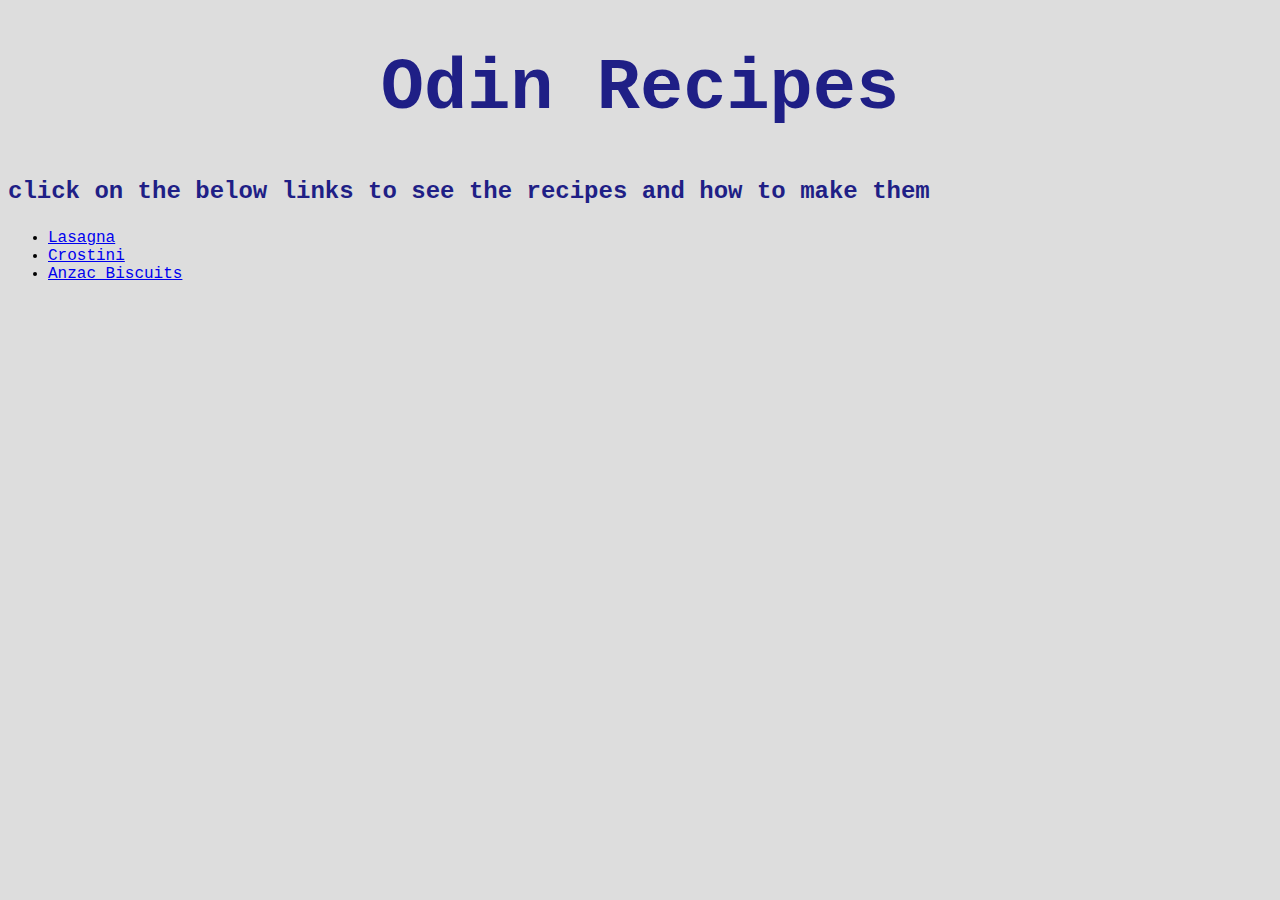
<file: index.html>
<!DOCTYPE html>
<html lang="en">
<head>
    <meta charset="UTF-8">
    <meta http-equiv="X-UA-Compatible" content="IE=edge">
    <meta name="viewport" content="width=, initial-scale=1.0">
    <link rel="stylesheet" href="style.css">
    <title>Odin Recipes</title>
</head>
<body>
    <h1>Odin Recipes</h1>
    <h3>click on the below links to see the recipes and how to make them</h3>
    <ul>
    <li>
        <a href="/recipes/lasagna.html">Lasagna</a></li>
    <li>
        <a href="/recipes/crostini.html">Crostini</a></li>
    <li>
        <a href="/recipes/anzac_biscuits.html">Anzac Biscuits</a></li>
</ul>
</body>
</html>
</file>
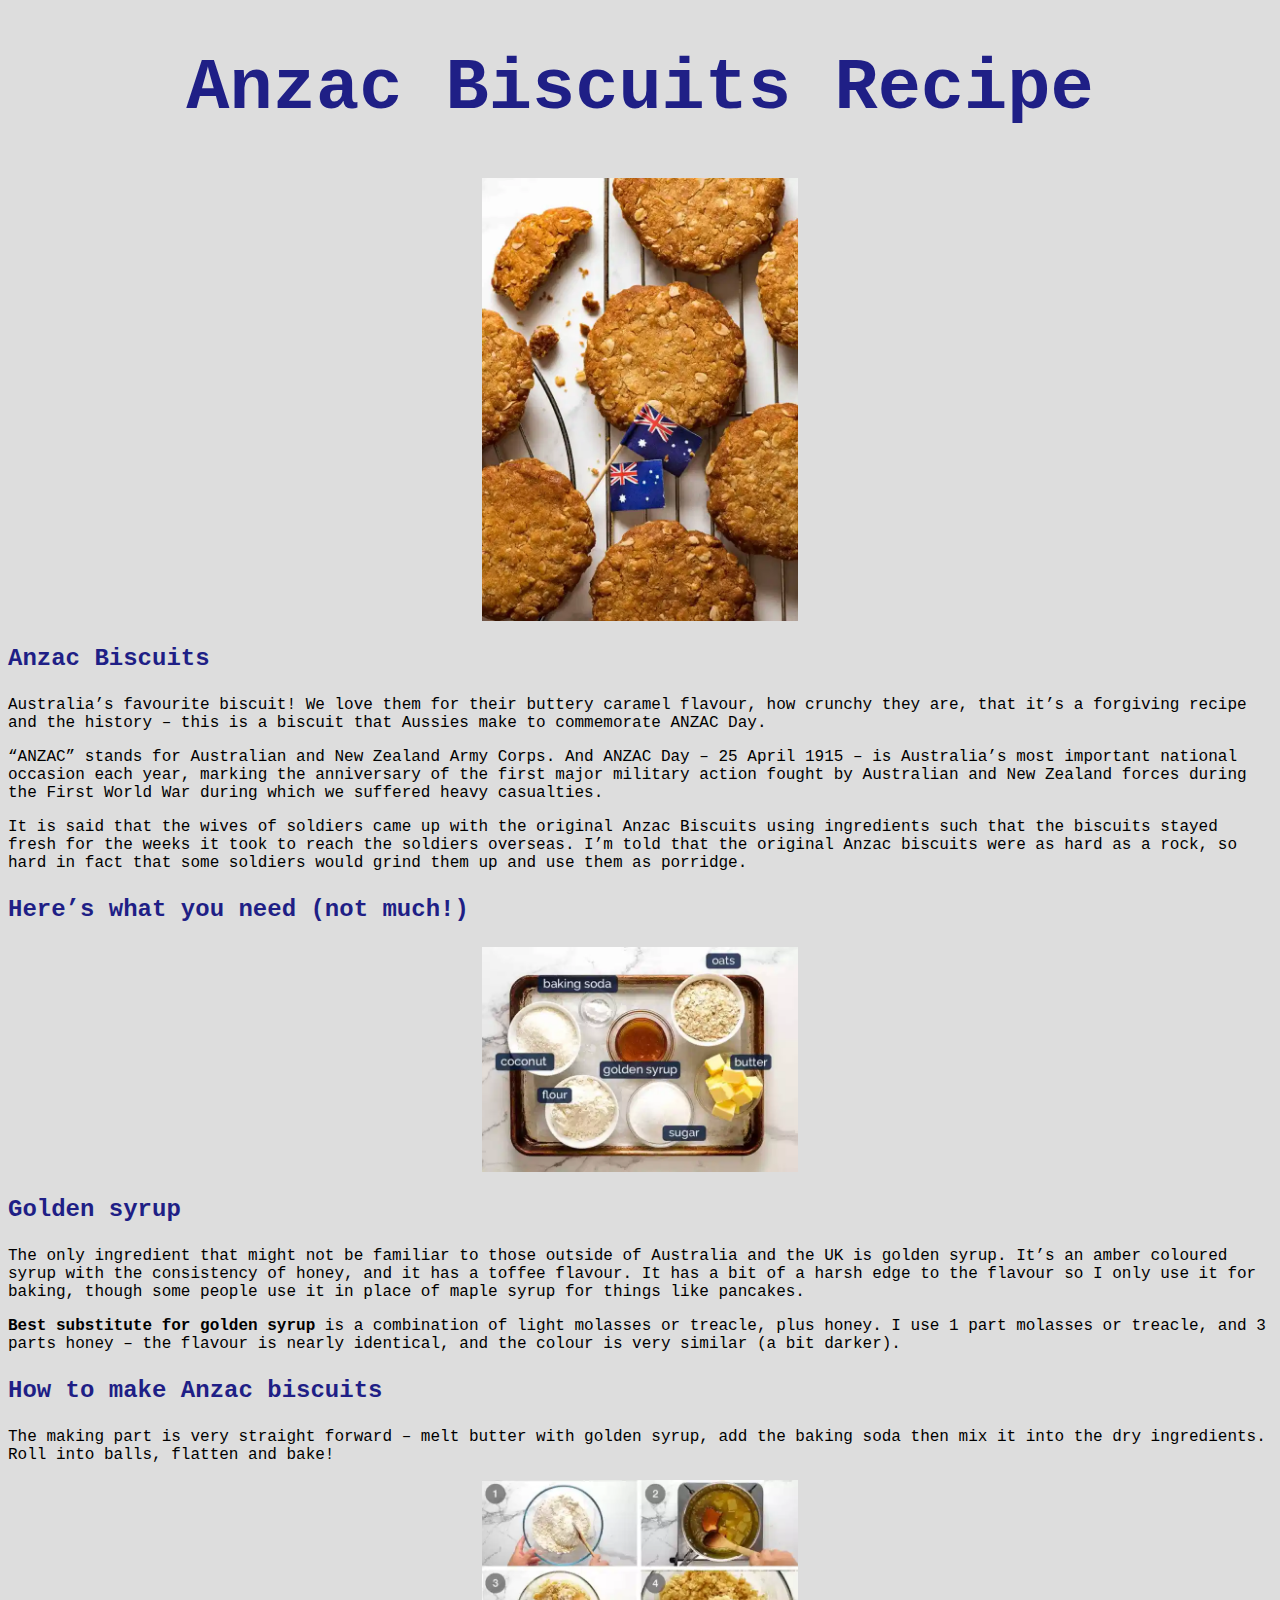
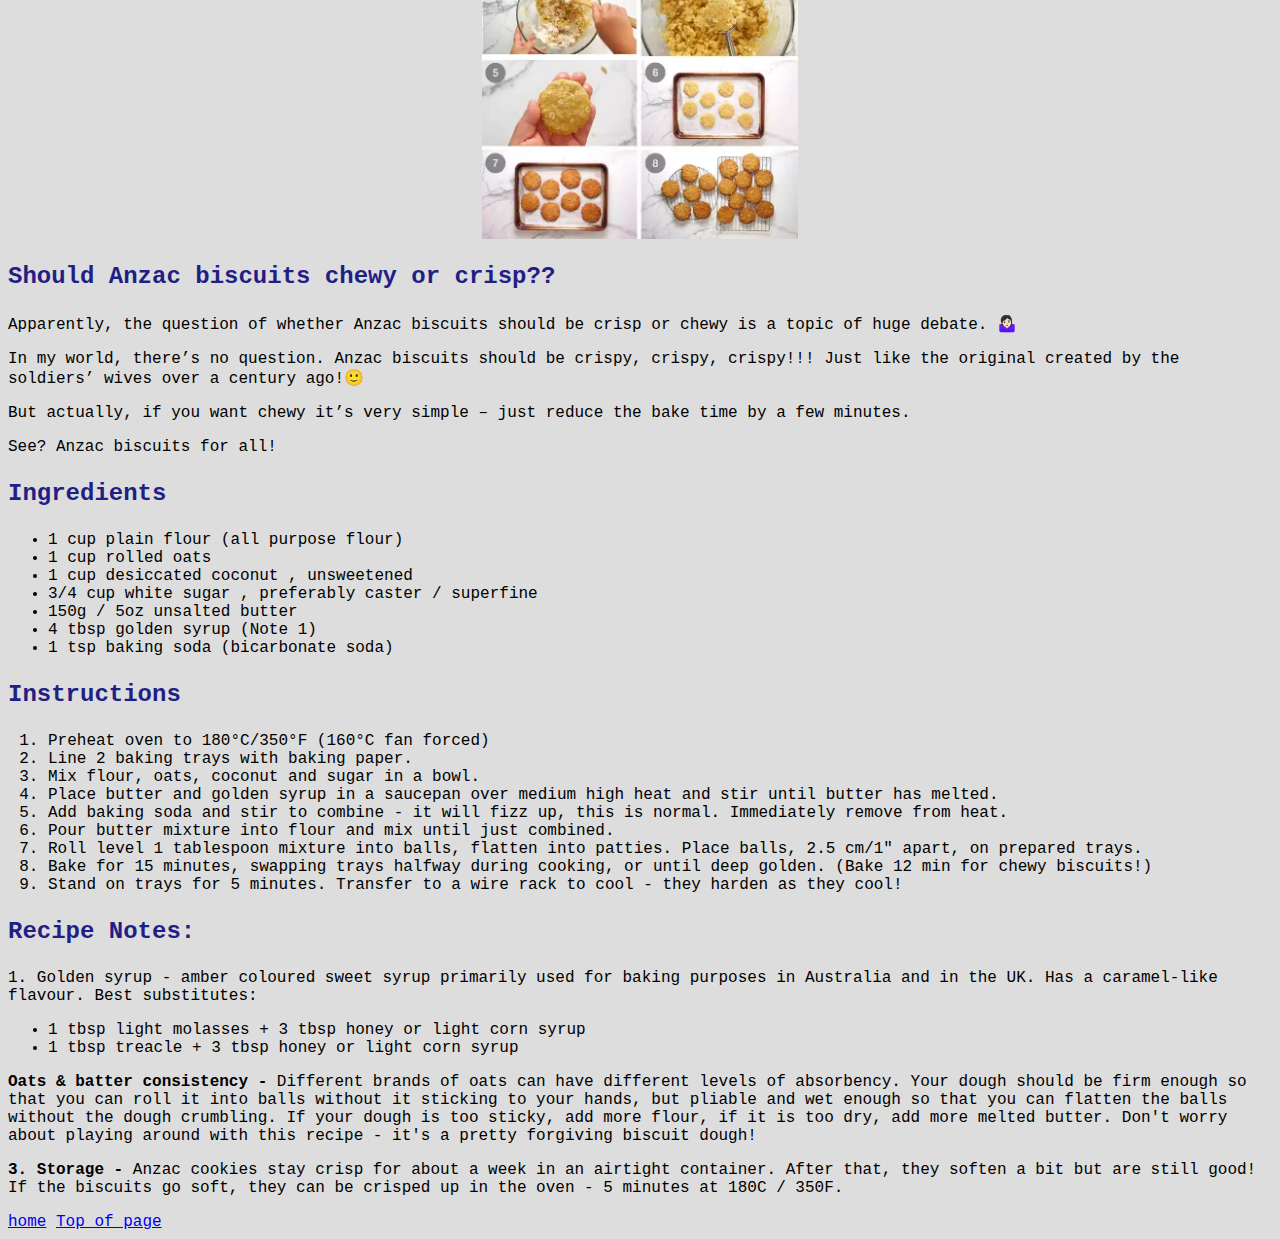
<file: recipes/anzac_biscuits.html>
<!DOCTYPE html>
<html lang="en">
<head>
    <meta charset="UTF-8">
    <meta http-equiv="X-UA-Compatible" content="IE=edge">
    <meta name="viewport" content="width=device-width, initial-scale=1.0">
    <link rel="stylesheet" href="/style.css">
    <title>Anzac Biscuits</title>
</head>
<body>
    <h1>Anzac Biscuits Recipe</h1>
    <img src="/images/Anzac-Biscuits.webp" alt="Anzac Biscuits">
    <h3>Anzac Biscuits</h3>
    <p>Australia’s favourite biscuit! We love them for their buttery caramel flavour, how crunchy they are, that it’s a forgiving recipe and the history – this is a biscuit that Aussies make to commemorate ANZAC Day.</p>
    <p>“ANZAC” stands for Australian and New Zealand Army Corps. And ANZAC Day – 25 April 1915 – is Australia’s most important national occasion each year, marking the anniversary of the first major military action fought by Australian and New Zealand forces during the First World War during which we suffered heavy casualties.</p>
    <p>It is said that the wives of soldiers came up with the original Anzac Biscuits using ingredients such that the biscuits stayed fresh for the weeks it took to reach the soldiers overseas. I’m told that the original Anzac biscuits were as hard as a rock, so hard in fact that some soldiers would grind them up and use them as porridge.</p>
    <h3>Here’s what you need (not much!)</h3>
    <img src="/images/Ingredients-in-Anzac-biscuits.webp" alt="anzac biscuits ingredients">
    <h3>Golden syrup</h3>
    <p>The only ingredient that might not be familiar to those outside of Australia and the UK is golden syrup. It’s an amber coloured syrup with the consistency of honey, and it has a toffee flavour. It has a bit of a harsh edge to the flavour so I only use it for baking, though some people use it in place of maple syrup for things like pancakes.</p>
    <p><strong>Best substitute for golden syrup</strong> is a combination of light molasses or treacle, plus honey. I use 1 part molasses or treacle, and 3 parts honey – the flavour is nearly identical, and the colour is very similar (a bit darker).</p>
    <h3>How to make Anzac biscuits</h3>
    <p>The making part is very straight forward – melt butter with golden syrup, add the baking soda then mix it into the dry ingredients. Roll into balls, flatten and bake!</p>
    <img src="/images/How-to-make-Anzac-Biscuits-recipe.webp" alt="Hiw to make anzac biscuits">
    <h3>Should Anzac biscuits chewy or crisp??</h3>
    <p>Apparently, the question of whether Anzac biscuits should be crisp or chewy is a topic of huge debate. 🤷🏻‍♀️</p>
    <p>In my world, there’s no question. Anzac biscuits should be crispy, crispy, crispy!!! Just like the original created by the soldiers’ wives over a century ago!🙂</p>
    <p>But actually, if you want chewy it’s very simple – just reduce the bake time by a few minutes.</p>
    <p>See? Anzac biscuits for all!</p>
    <h3>Ingredients</h3>
    <ul>
        <li>1 cup plain flour (all purpose flour)</li>
        <li>1 cup rolled oats</li>
        <li>1 cup desiccated coconut , unsweetened</li>
        <li>3/4 cup white sugar , preferably caster / superfine</li>
        <li>150g / 5oz unsalted butter</li>
        <li>4 tbsp golden syrup (Note 1)</li>
        <li>1 tsp baking soda (bicarbonate soda)</li>
    </ul>
    <h3>Instructions</h3>
    <ol>
        <li>Preheat oven to 180°C/350°F (160°C fan forced)</li>
        <li>Line 2 baking trays with baking paper.</li>
        <li>Mix flour, oats, coconut and sugar in a bowl.  </li>
        <li>Place butter and golden syrup in a saucepan over medium high heat and stir until butter has melted.</li>
        <li>Add baking soda and stir to combine - it will fizz up, this is normal. Immediately remove from heat.</li>
        <li>Pour butter mixture into flour and mix until just combined.</li>
        <li>Roll level 1 tablespoon mixture into balls, flatten into patties. Place balls, 2.5 cm/1" apart, on prepared trays.</li>
        <li>Bake for 15 minutes, swapping trays halfway during cooking, or until deep golden. (Bake 12 min for chewy biscuits!)</li>
        <li>Stand on trays for 5 minutes. Transfer to a wire rack to cool - they harden as they cool!</li>
    </ol>
<h3>Recipe Notes:</h3>
<p>1. Golden syrup - amber coloured sweet syrup primarily used for baking purposes in Australia and in the UK. Has a caramel-like flavour. Best substitutes:</p>
<ul>
    <li>1 tbsp light molasses + 3 tbsp honey or light corn syrup</li>
    <li>1 tbsp treacle + 3 tbsp honey or light corn syrup</li>
</ul>
<p><strong>Oats & batter consistency -</strong> Different brands of oats can have different levels of absorbency. Your dough should be firm enough so that you can roll it into balls without it sticking to your hands, but pliable and wet enough so that you can flatten the balls without the dough crumbling. If your dough is too sticky, add more flour, if it is too dry, add more melted butter. Don't worry about playing around with this recipe - it's a pretty forgiving biscuit dough!</p>
<p><strong>3. Storage -</strong> Anzac cookies stay crisp for about a week in an airtight container. After that, they soften a bit but are still good! If the biscuits go soft, they can be crisped up in the oven - 5 minutes at 180C / 350F.</p>





<a href="../index.html">home</a>
<a href="#top">Top of page</a>
</body>
</html>
</file>
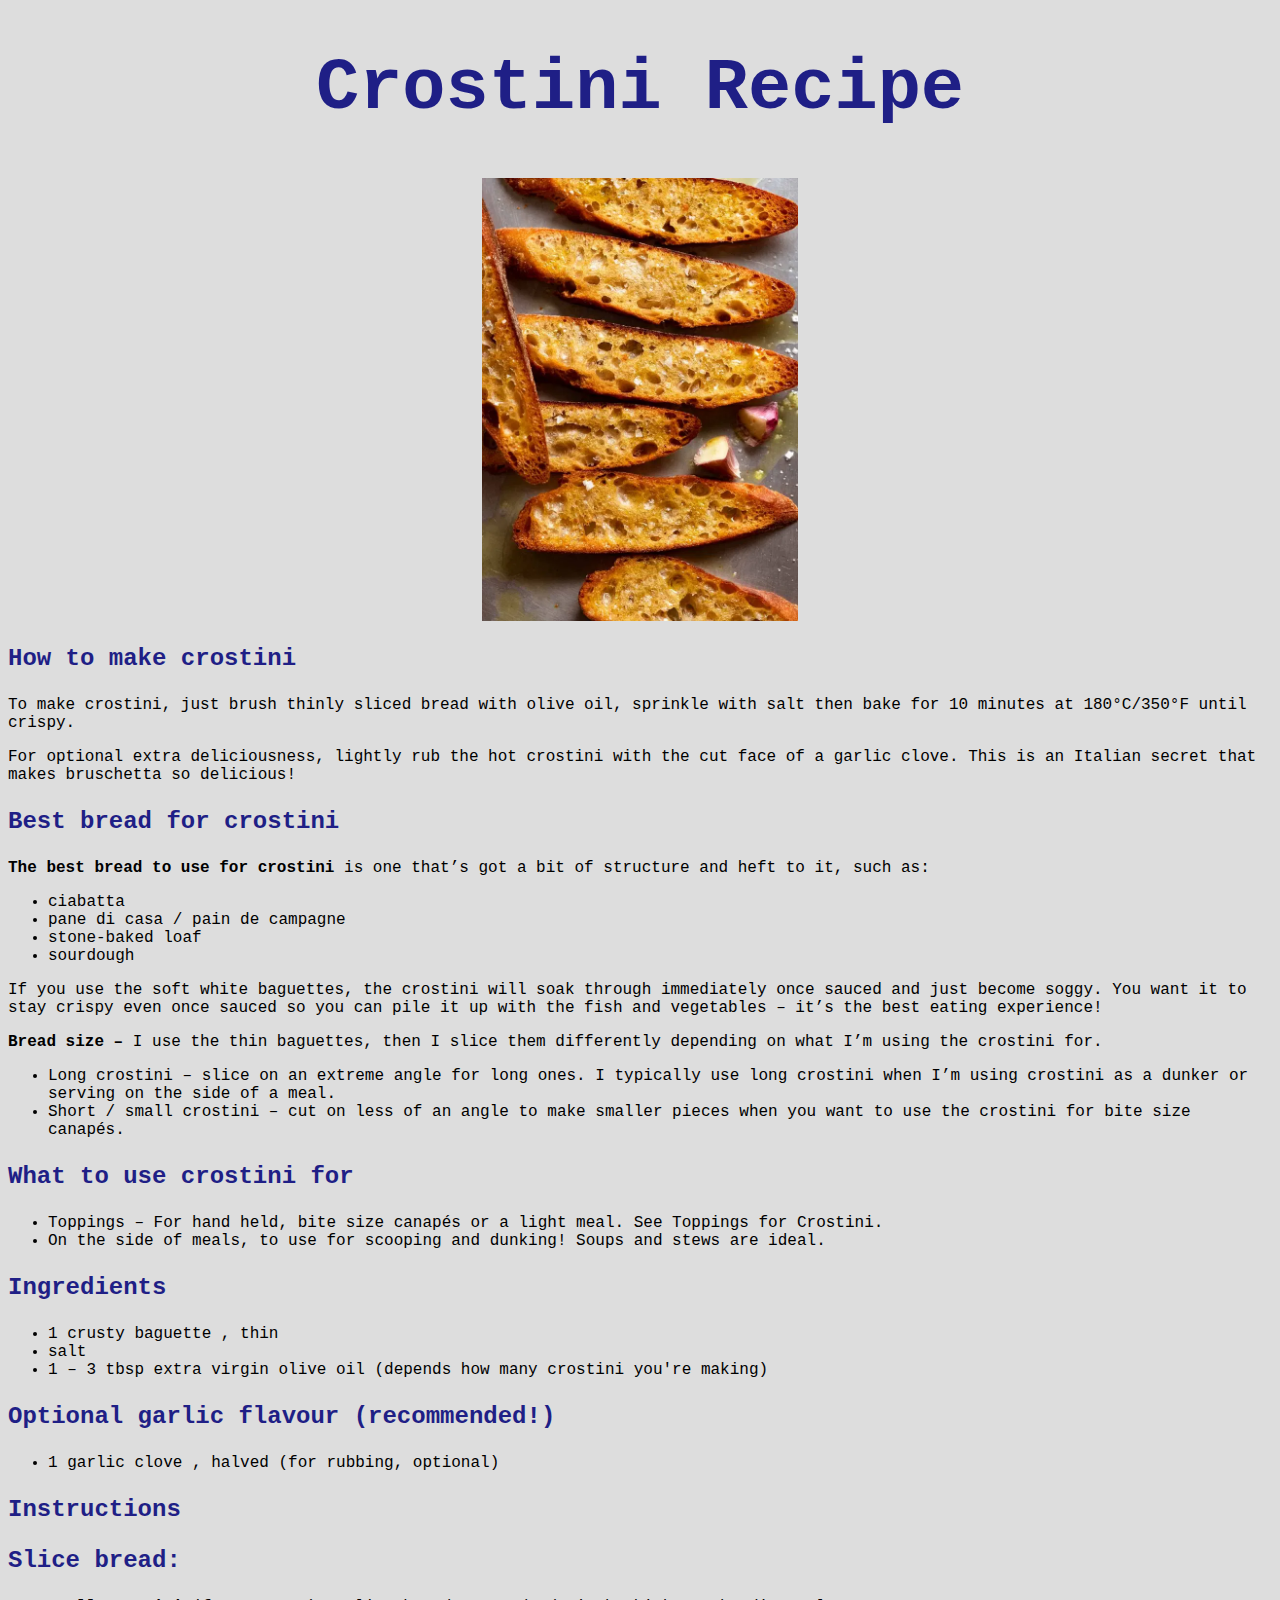
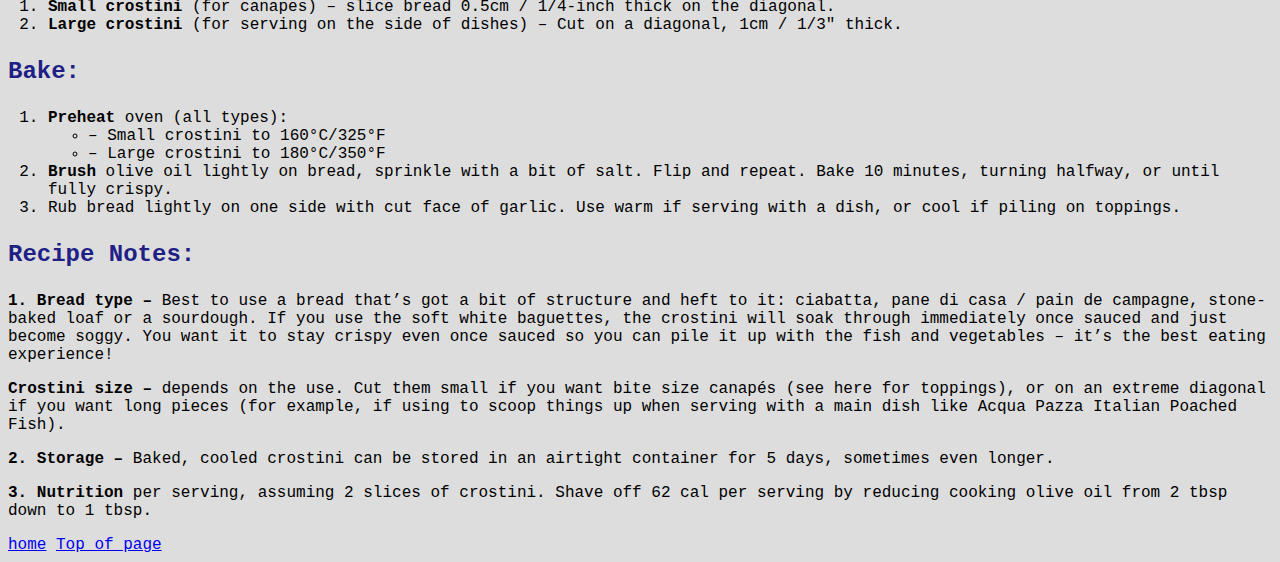
<file: recipes/crostini.html>
<!DOCTYPE html>
<html lang="en">
<head>
    <meta charset="UTF-8">
    <meta http-equiv="X-UA-Compatible" content="IE=edge">
    <meta name="viewport" content="width=device-width, initial-scale=1.0">
    <link rel="stylesheet" href="/style.css">
    <title>Crostini</title>
</head>
<body>
   <h1>Crostini Recipe</h1>
   <img src="/images/Crostini.webp" alt="Crostini">
   <h3>How to make crostini</h3>
   <p>To make crostini, just brush thinly sliced bread with olive oil, sprinkle with salt then bake for 10 minutes at 180°C/350°F until crispy. </p>
   <p>For optional extra deliciousness, lightly rub the hot crostini with the cut face of a garlic clove. This is an Italian secret that makes bruschetta so delicious! </p>
   <h3>Best bread for crostini</h3>
   <p><strong>The best bread to use for crostini</strong> is one that’s got a bit of structure and heft to it, such as:</p>
   <ul>
       <li>ciabatta</li>
       <li>pane di casa / pain de campagne</li>
       <li>stone-baked loaf</li>
       <li>sourdough</li>
   </ul>
   <p>If you use the soft white baguettes, the crostini will soak through immediately once sauced and just become soggy. You want it to stay crispy even once sauced so you can pile it up with the fish and vegetables – it’s the best eating experience!</p>
   <p><strong>Bread size –</strong> I use the thin baguettes, then I slice them differently depending on what I’m using the crostini for.</p>
   <ul>
       <li>Long crostini – slice on an extreme angle for long ones. I typically use long crostini when I’m using crostini as a dunker or serving on the side of a meal.</li>
       <li>Short / small crostini – cut on less of an angle to make smaller pieces when you want to use the crostini for bite size canapés.</li>
   </ul>
   <h3>What to use crostini for</h3>
   <ul>
       <li>Toppings – For hand held, bite size canapés or a light meal. See Toppings for Crostini.</li>
       <li>On the side of meals, to use for scooping and dunking! Soups and stews are ideal.</li>
   </ul>
   <h3>Ingredients</h3>
   <ul>
       <li>1 crusty baguette , thin</li>
       <li>salt</li>
       <li>1 – 3 tbsp extra virgin olive oil (depends how many crostini you're making)</li>
   </ul>
   <h3>Optional garlic flavour (recommended!)</h3>
   <ul>
       <li>1 garlic clove , halved (for rubbing, optional)</li>
   </ul>
   <h3>Instructions</h3>
   <h3>Slice bread:</h3>
   <ol>
       <li><strong>Small crostini</strong> (for canapes) – slice bread 0.5cm / 1/4-inch thick on the diagonal.</li>
       <li><strong>Large crostini</strong> (for serving on the side of dishes) – Cut on a diagonal, 1cm / 1/3" thick.</li>
   </ol>
   <h3>Bake:</h3>
   <ol>
       <li><strong>Preheat</strong> oven (all types): <ul><li>– Small crostini to 160°C/325°F</li>
       <li>– Large crostini to 180°C/350°F</li></ul></li>
       <li><strong>Brush</strong> olive oil lightly on bread, sprinkle with a bit of salt. Flip and repeat. Bake 10 minutes, turning halfway, or until fully crispy.</li>
       <li>Rub bread lightly on one side with cut face of garlic. Use warm if serving with a dish, or cool if piling on toppings.</li>
   </ol>
   <h3>Recipe Notes:</h3>
   <p><strong>1. Bread type –</strong> Best to use a bread that’s got a bit of structure and heft to it: ciabatta, pane di casa / pain de campagne, stone-baked loaf or a sourdough. If you use the soft white baguettes, the crostini will soak through immediately once sauced and just become soggy. You want it to stay crispy even once sauced so you can pile it up with the fish and vegetables – it’s the best eating experience!</p>
   <p><strong>Crostini size –</strong> depends on the use. Cut them small if you want bite size canapés (see here for toppings), or on an extreme diagonal if you want long pieces (for example, if using to scoop things up when serving with a main dish like Acqua Pazza Italian Poached Fish).</p>
   <p><strong>2. Storage –</strong> Baked, cooled crostini can be stored in an airtight container for 5 days, sometimes even longer.</p>
   <p><strong>3. Nutrition</strong> per serving, assuming 2 slices of crostini. Shave off 62 cal per serving by reducing cooking olive oil from 2 tbsp down to 1 tbsp.</p>


<a href="../index.html">home</a>
<a href="#top">Top of page</a>
</body>
</html>
</file>
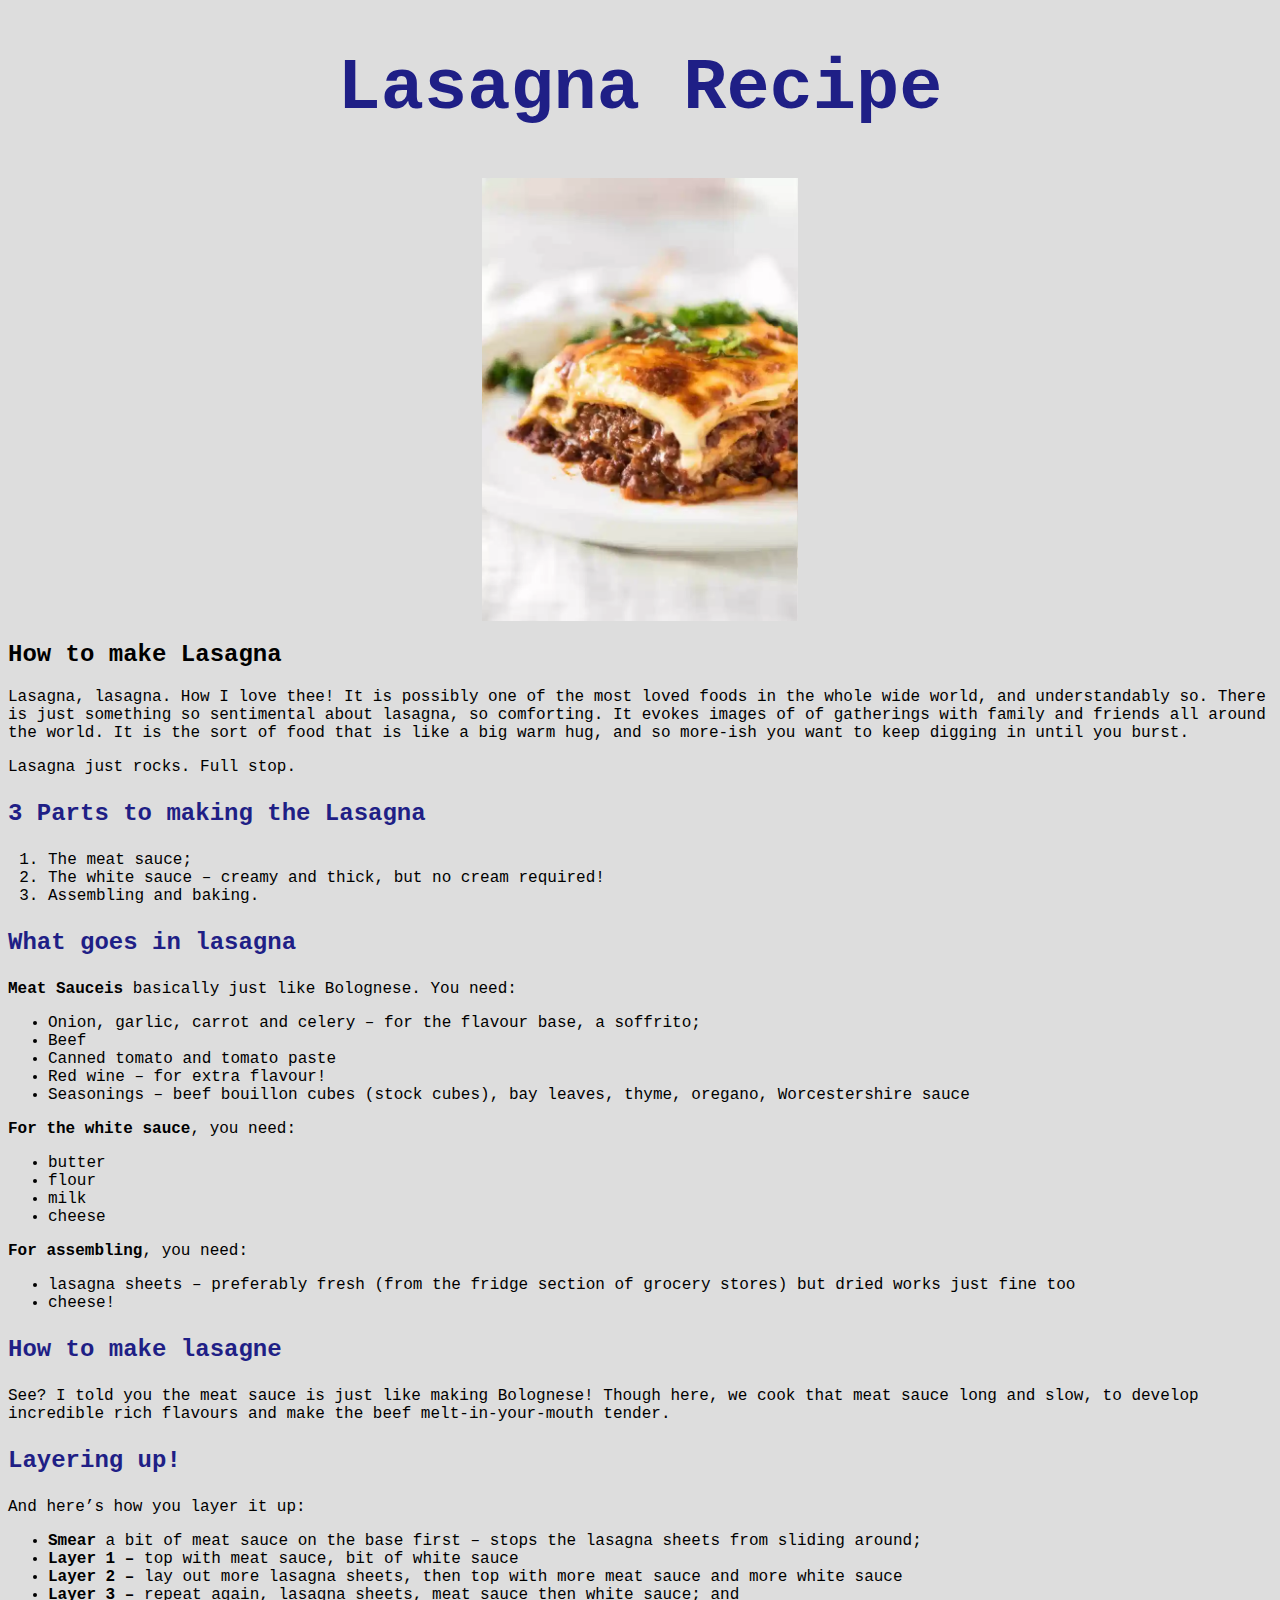
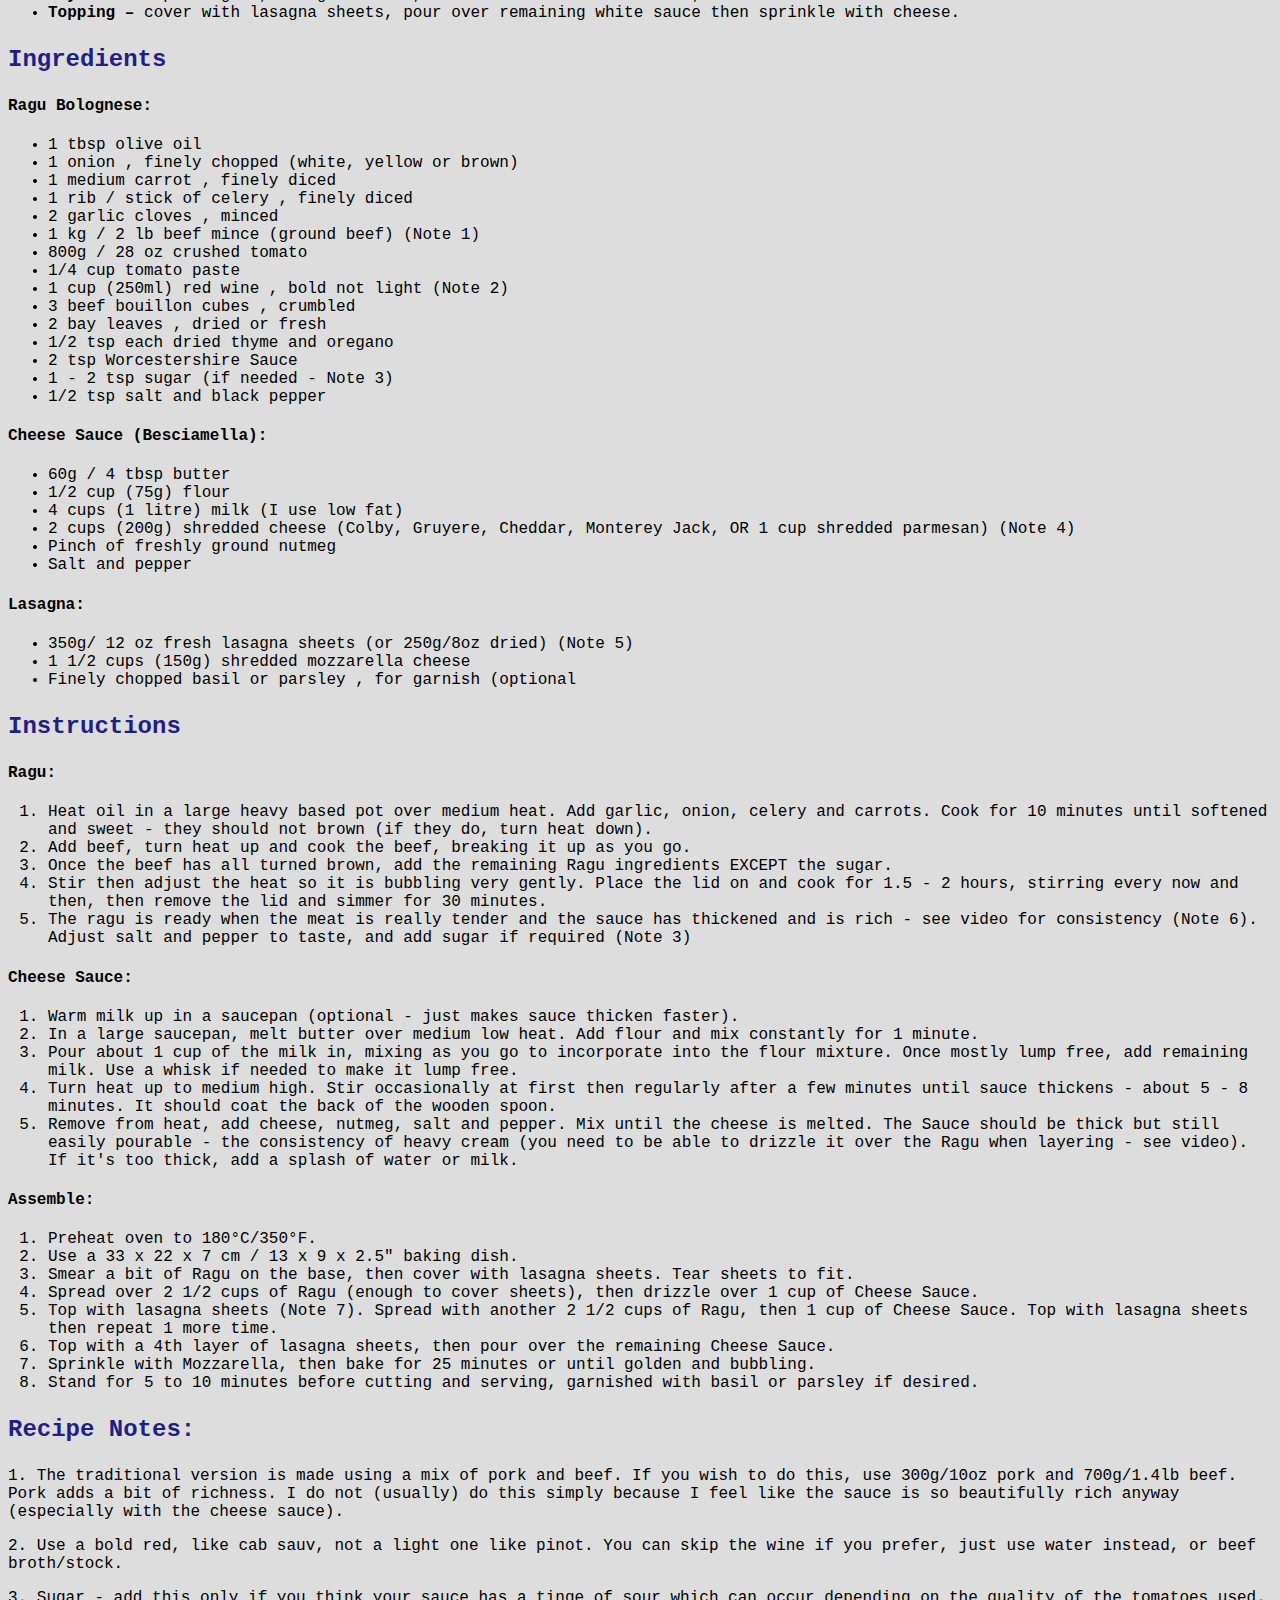
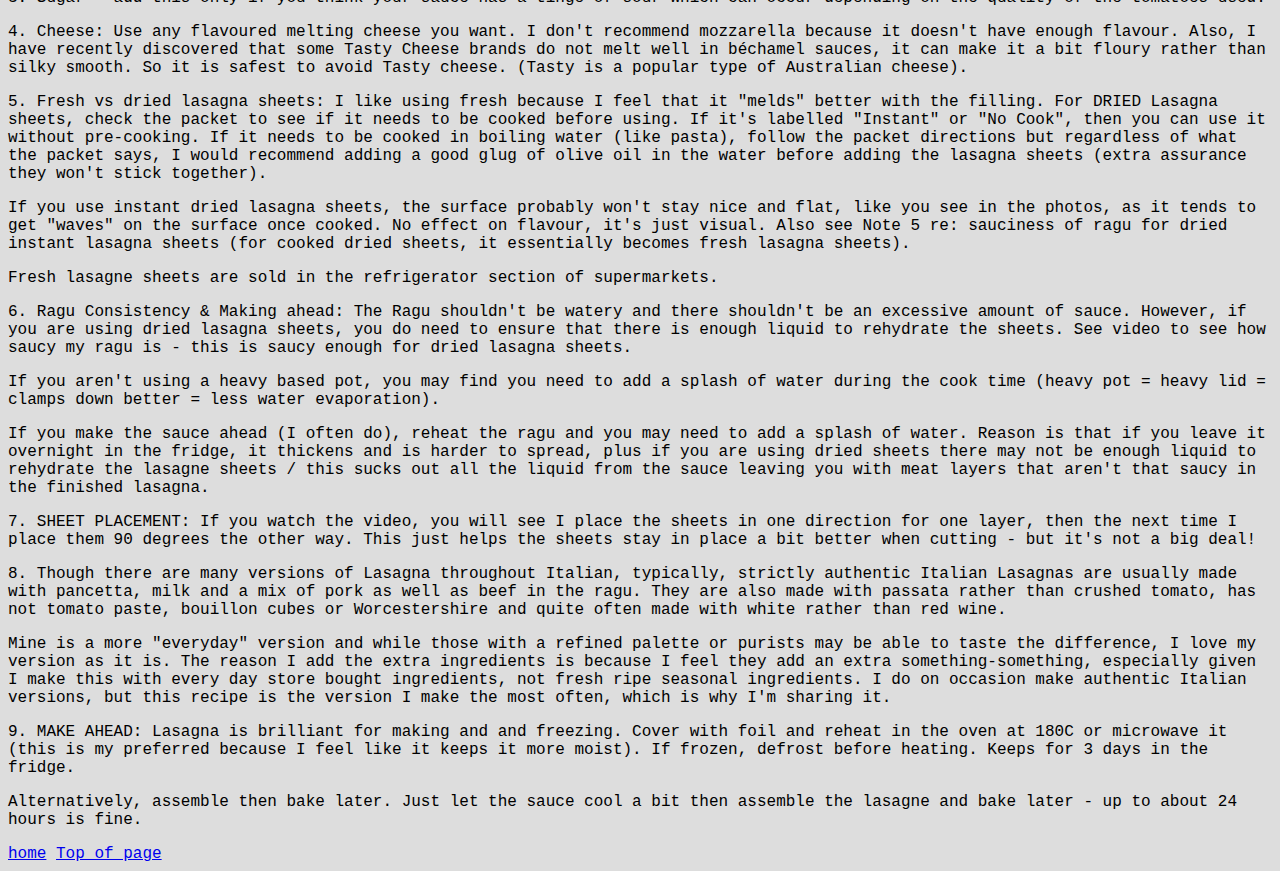
<file: recipes/lasagna.html>
<!DOCTYPE html>
<html lang="en">
<head>
    <meta charset="UTF-8">
    <meta http-equiv="X-UA-Compatible" content="IE=edge">
    <meta name="viewport" content="width=device-width, initial-scale=1.0">
    <link rel="stylesheet" href="/style.css">
    <title>Lasagna</title>
</head>
<body>
    <h1>Lasagna Recipe</h1>
    <img src="../images/Lasagne-recipe-main.webp" alt="Lasagna">
    <h2>How to make Lasagna</h2>
    <p>Lasagna, lasagna. How I love thee! It is possibly one of the most loved foods in the whole wide world, and understandably so. There is just something so sentimental about lasagna, so comforting. It evokes images of of gatherings with family and friends all around the world. It is the sort of food that is like a big warm hug, and so more-ish you want to keep digging in until you burst.</p><p>Lasagna just rocks. Full stop.</p>

    <h3>3 Parts to making the Lasagna</h3>
    <ol>
        <li>The meat sauce;</li>
        <li>The white sauce – creamy and thick, but no cream required!</li>
        <li>Assembling and baking.</li>
    </ol>

    <h3>What goes in lasagna</h3>
    <p><strong>Meat Sauceis</strong> basically just like Bolognese. You need:</p>
    <ul>
        <li>Onion, garlic, carrot and celery – for the flavour base, a soffrito;</li>
        <li>Beef</li>
        <li>Canned tomato and tomato paste</li>
        <li>Red wine – for extra flavour!</li>
        <li>Seasonings – beef bouillon cubes (stock cubes), bay leaves, thyme, oregano, Worcestershire sauce</li>
    </ul>
    <p><strong>For the white sauce</strong>, you need:</p>
    <ul>
        <li>butter</li>
        <li>flour</li>
        <li>milk</li>
        <li>cheese</li>
    </ul>

    <p><strong>For assembling</strong>, you need:</p>
    <ul>
        <li>lasagna sheets – preferably fresh (from the fridge section of grocery stores) but dried works just fine too</li>
        <li>cheese!</li>
    </ul>

    <h3>How to make lasagne</h3>
    <p>See? I told you the meat sauce is just like making Bolognese! Though here, we cook that meat sauce long and slow, to develop incredible rich flavours and make the beef melt-in-your-mouth tender.</p>
    <h3>Layering up!</h3>
    <p>And here’s how you layer it up:</p>
    <ul>
        <li><strong>Smear</strong> a bit of meat sauce on the base first – stops the lasagna sheets from sliding around;</li>
        <li><strong>Layer 1 –</strong> top with meat sauce, bit of white sauce</li>
        <li><strong>Layer 2 –</strong> lay out more lasagna sheets, then top with more meat sauce and more white sauce</li>
        <li><strong>Layer 3 –</strong> repeat again, lasagna sheets, meat sauce then white sauce; and</li>
        <li><strong>Topping –</strong> cover with lasagna sheets, pour over remaining white sauce then sprinkle with cheese.</li>
    </ul>
    <h3>Ingredients</h3>
    <h4>Ragu Bolognese:</h4>
    <ul>
        <li>1 tbsp olive oil</li>
        <li>1 onion , finely chopped (white, yellow or brown)</li>
        <li>1 medium carrot , finely diced</li>
        <li>1 rib / stick of celery , finely diced</li>
        <li>2 garlic cloves , minced</li>
        <li>1 kg / 2 lb beef mince (ground beef) (Note 1)</li>
        <li>800g / 28 oz crushed tomato</li>
        <li>1/4 cup tomato paste</li>
        <li>1 cup (250ml) red wine , bold not light (Note 2)</li>
        <li>3 beef bouillon cubes , crumbled</li>
        <li>2 bay leaves , dried or fresh</li>
        <li>1/2 tsp each dried thyme and oregano</li>
        <li>2 tsp Worcestershire Sauce</li>
        <li>1 - 2 tsp sugar (if needed - Note 3)</li>
        <li>1/2 tsp salt and black pepper</li>
    </ul>
<h4>Cheese Sauce (Besciamella):</h4>
<ul>
    <li>60g / 4 tbsp butter</li>
    <li>1/2 cup (75g) flour</li>
    <li>4 cups (1 litre) milk (I use low fat)</li>
    <li>2 cups (200g) shredded cheese (Colby, Gruyere, Cheddar, Monterey Jack, OR 1 cup shredded parmesan) (Note 4)</li>
    <li>Pinch of freshly ground nutmeg</li>
    <li>Salt and pepper</li>
</ul>
<h4>Lasagna:</h4>
<ul>
    <li>350g/ 12 oz fresh lasagna sheets (or 250g/8oz dried) (Note 5)</li>
    <li>1 1/2 cups (150g) shredded mozzarella cheese</li>
    <li>Finely chopped basil or parsley , for garnish (optional</li>
</ul>

<h3>Instructions</h3>
<h4>Ragu:</h4>
<ol>
    <li>Heat oil in a large heavy based pot over medium heat. Add garlic, onion, celery and carrots. Cook for 10 minutes until softened and sweet - they should not brown (if they do, turn heat down).</li>
    <li>Add beef, turn heat up and cook the beef, breaking it up as you go.</li>
    <li>Once the beef has all turned brown, add the remaining Ragu ingredients EXCEPT the sugar.</li>
    <li>Stir then adjust the heat so it is bubbling very gently. Place the lid on and cook for 1.5 - 2 hours, stirring every now and then, then remove the lid and simmer for 30 minutes.</li>
    <li>The ragu is ready when the meat is really tender and the sauce has thickened and is rich - see video for consistency (Note 6). Adjust salt and pepper to taste, and add sugar if required (Note 3)</li>
</ol>
<h4>Cheese Sauce:</h4>
<ol>
    <li>Warm milk up in a saucepan (optional - just makes sauce thicken faster).</li>
    <li>In a large saucepan, melt butter over medium low heat. Add flour and mix constantly for 1 minute.</li>
    <li>Pour about 1 cup of the milk in, mixing as you go to incorporate into the flour mixture. Once mostly lump free, add remaining milk. Use a whisk if needed to make it lump free.</li>
    <li>Turn heat up to medium high. Stir occasionally at first then regularly after a few minutes until sauce thickens - about 5 - 8 minutes. It should coat the back of the wooden spoon.</li>
    <li>Remove from heat, add cheese, nutmeg, salt and pepper. Mix until the cheese is melted. The Sauce should be thick but still easily pourable - the consistency of heavy cream (you need to be able to drizzle it over the Ragu when layering - see video). If it's too thick, add a splash of water or milk.</li>
</ol>
<h4>Assemble:</h4>
<ol>
    <li>Preheat oven to 180°C/350°F.</li>
    <li>Use a 33 x 22 x 7 cm / 13 x 9 x 2.5" baking dish.</li>
    <li>Smear a bit of Ragu on the base, then cover with lasagna sheets. Tear sheets to fit.</li>
    <li>Spread over 2 1/2 cups of Ragu (enough to cover sheets), then drizzle over 1 cup of Cheese Sauce.</li>
    <li>Top with lasagna sheets (Note 7). Spread with another 2 1/2 cups of Ragu, then 1 cup of Cheese Sauce. Top with lasagna sheets then repeat 1 more time.</li>
    <li>Top with a 4th layer of lasagna sheets, then pour over the remaining Cheese Sauce.</li>
    <li>Sprinkle with Mozzarella, then bake for 25 minutes or until golden and bubbling.</li>
    <li>Stand for 5 to 10 minutes before cutting and serving, garnished with basil or parsley if desired.</li>
</ol>
<h3>Recipe Notes:</h3>
<p>1. The traditional version is made using a mix of pork and beef. If you wish to do this, use 300g/10oz pork and 700g/1.4lb beef. Pork adds a bit of richness. I do not (usually) do this simply because I feel like the sauce is so beautifully rich anyway (especially with the cheese sauce).</p>
<p>2. Use a bold red, like cab sauv, not a light one like pinot. You can skip the wine if you prefer, just use water instead, or beef broth/stock. </p>
<p>3. Sugar - add this only if you think your sauce has a tinge of sour which can occur depending on the quality of the tomatoes used. </p>
<p>4. Cheese: Use any flavoured melting cheese you want. I don't recommend mozzarella because it doesn't have enough flavour. Also, I have recently discovered that some Tasty Cheese brands do not melt well in béchamel sauces, it can make it a bit floury rather than silky smooth. So it is safest to avoid Tasty cheese. (Tasty is a popular type of Australian cheese).</p>
<p>5. Fresh vs dried lasagna sheets: I like using fresh because I feel that it "melds" better with the filling. For DRIED Lasagna sheets, check the packet to see if it needs to be cooked before using. If it's labelled "Instant" or "No Cook", then you can use it without pre-cooking. If it needs to be cooked in boiling water (like pasta), follow the packet directions but regardless of what the packet says, I would recommend adding a good glug of olive oil in the water before adding the lasagna sheets (extra assurance they won't stick together).</p>
<p>If you use instant dried lasagna sheets, the surface probably won't stay nice and flat, like you see in the photos, as it tends to get "waves" on the surface once cooked. No effect on flavour, it's just visual. Also see Note 5 re: sauciness of ragu for dried instant lasagna sheets (for cooked dried sheets, it essentially becomes fresh lasagna sheets).</p>
<p>Fresh lasagne sheets are sold in the refrigerator section of supermarkets.</p>
<p>6. Ragu Consistency & Making ahead: The Ragu shouldn't be watery and there shouldn't be an excessive amount of sauce. However, if you are using dried lasagna sheets, you do need to ensure that there is enough liquid to rehydrate the sheets. See video to see how saucy my ragu is - this is saucy enough for dried lasagna sheets. </p>
<p>If you aren't using a heavy based pot, you may find you need to add a splash of water during the cook time (heavy pot = heavy lid = clamps down better = less water evaporation).</p>
<p>If you make the sauce ahead (I often do), reheat the ragu and you may need to add a splash of water. Reason is that if you leave it overnight in the fridge, it thickens and is harder to spread, plus if you are using dried sheets there may not be enough liquid to rehydrate the lasagne sheets / this sucks out all the liquid from the sauce leaving you with meat layers that aren't that saucy in the finished lasagna. </p>
<p>7. SHEET PLACEMENT: If you watch the video, you will see I place the sheets in one direction for one layer, then the next time I place them 90 degrees the other way. This just helps the sheets stay in place a bit better when cutting - but it's not a big deal! </p>
<p>8. Though there are many versions of Lasagna throughout Italian, typically, strictly authentic Italian Lasagnas are usually made with pancetta, milk and a mix of pork as well as beef in the ragu. They are also made with passata rather than crushed tomato, has not tomato paste, bouillon cubes or Worcestershire and quite often made with white rather than red wine.</p>
<p>Mine is a more "everyday" version and while those with a refined palette or purists may be able to taste the difference, I love my version as it is. The reason I add the extra ingredients is because I feel they add an extra something-something, especially given I make this with every day store bought ingredients, not fresh ripe seasonal ingredients. I do on occasion make authentic Italian versions, but this recipe is the version I make the most often, which is why I'm sharing it. </p>
<p>9. MAKE AHEAD: Lasagna is brilliant for making and and freezing. Cover with foil and reheat in the oven at 180C or microwave it (this is my preferred because I feel like it keeps it more moist). If frozen, defrost before heating. Keeps for 3 days in the fridge.</p>
<p>Alternatively, assemble then bake later. Just let the sauce cool a bit then assemble the lasagne and bake later - up to about 24 hours is fine.</p>

<a href="../index.html">home</a>
<a href="#top">Top of page</a>
</body>
</html>
</file>
<file: style.css>
body {
    background-color: rgb(221, 221, 221);
    font-family: 'Courier New', Courier, monospace;
}

h1 {
    color: rgb(31, 31, 134);
    font-size: 4.5rem;
    text-align: center;
}
img {
    width: 25%;
    height: auto;
    display: block;
    margin-left: auto;
    margin-right: auto;
       
}

h3 {
    color: rgb(31, 31, 134);
    font-size: 1.5rem;
}
</file>
